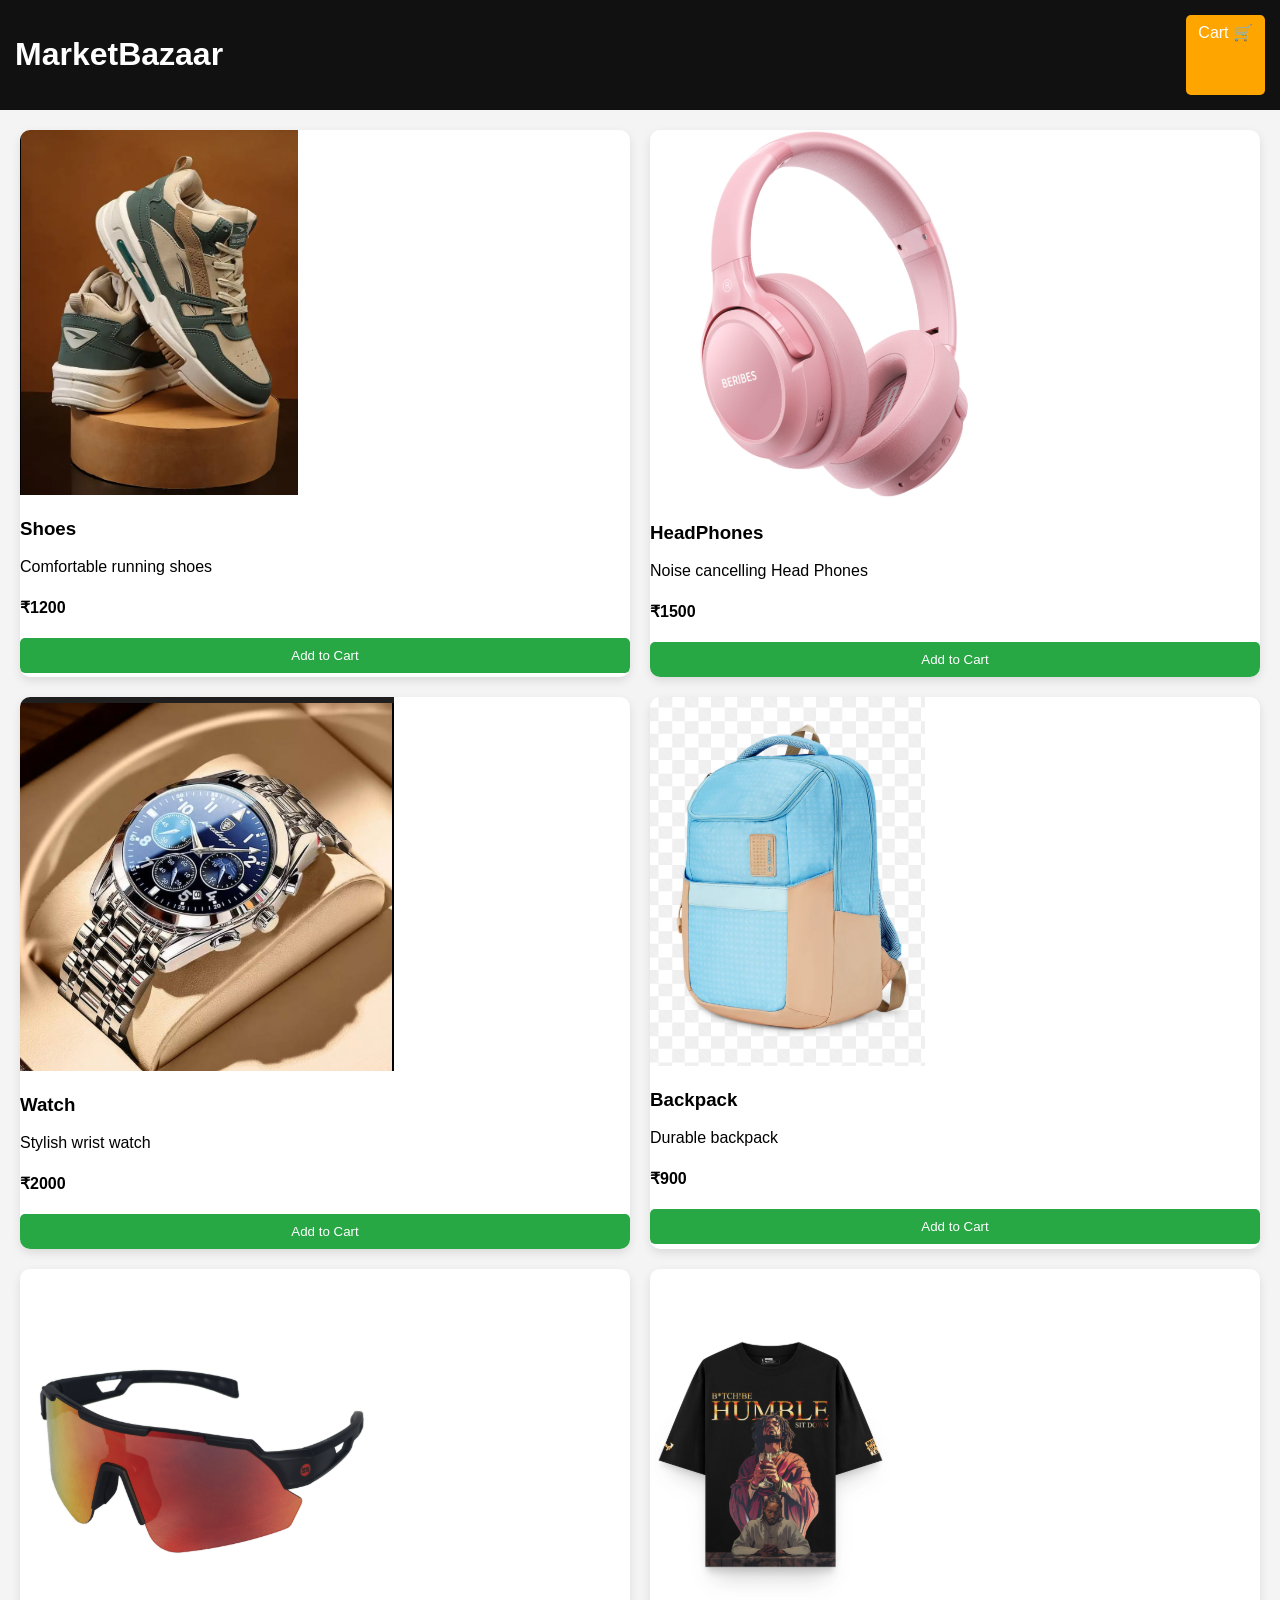
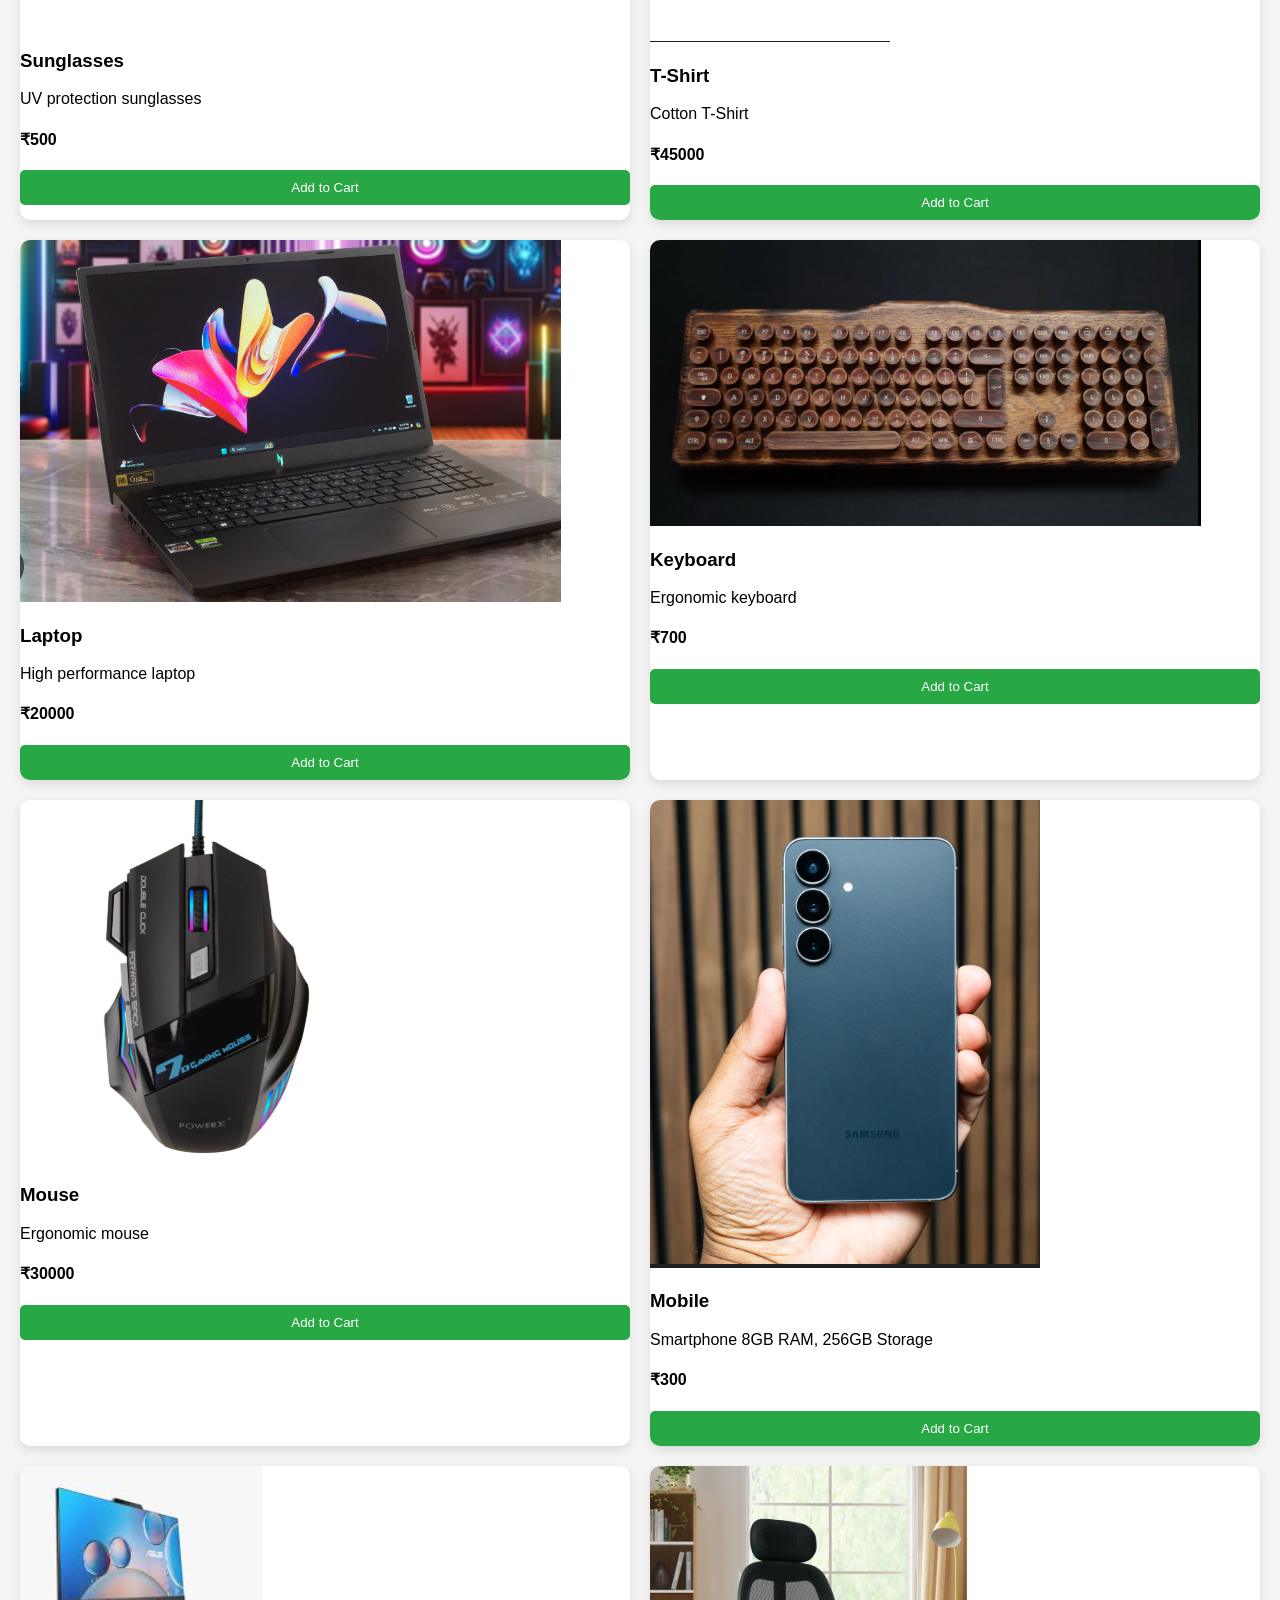
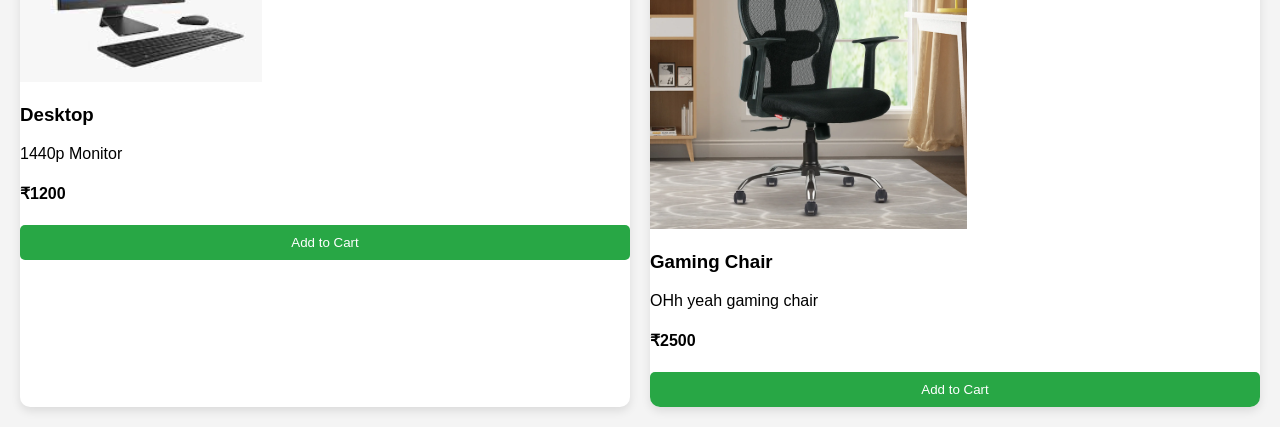
<file: E-Commerce Website/index.html>
<!DOCTYPE html>
<html>
<head>
    <title>MarketBazaar</title>
    <link rel="stylesheet" href="../E-Commerce Website/style.css">
</head>
<body>

<header>
    <h1>MarketBazaar</h1>
    <a href="cart.html" class="cart-btn">Cart 🛒</a>
</header>

<div class="grid" id="productGrid"></div>

<script src="script.js"></script>
</body>
</html>
</file>
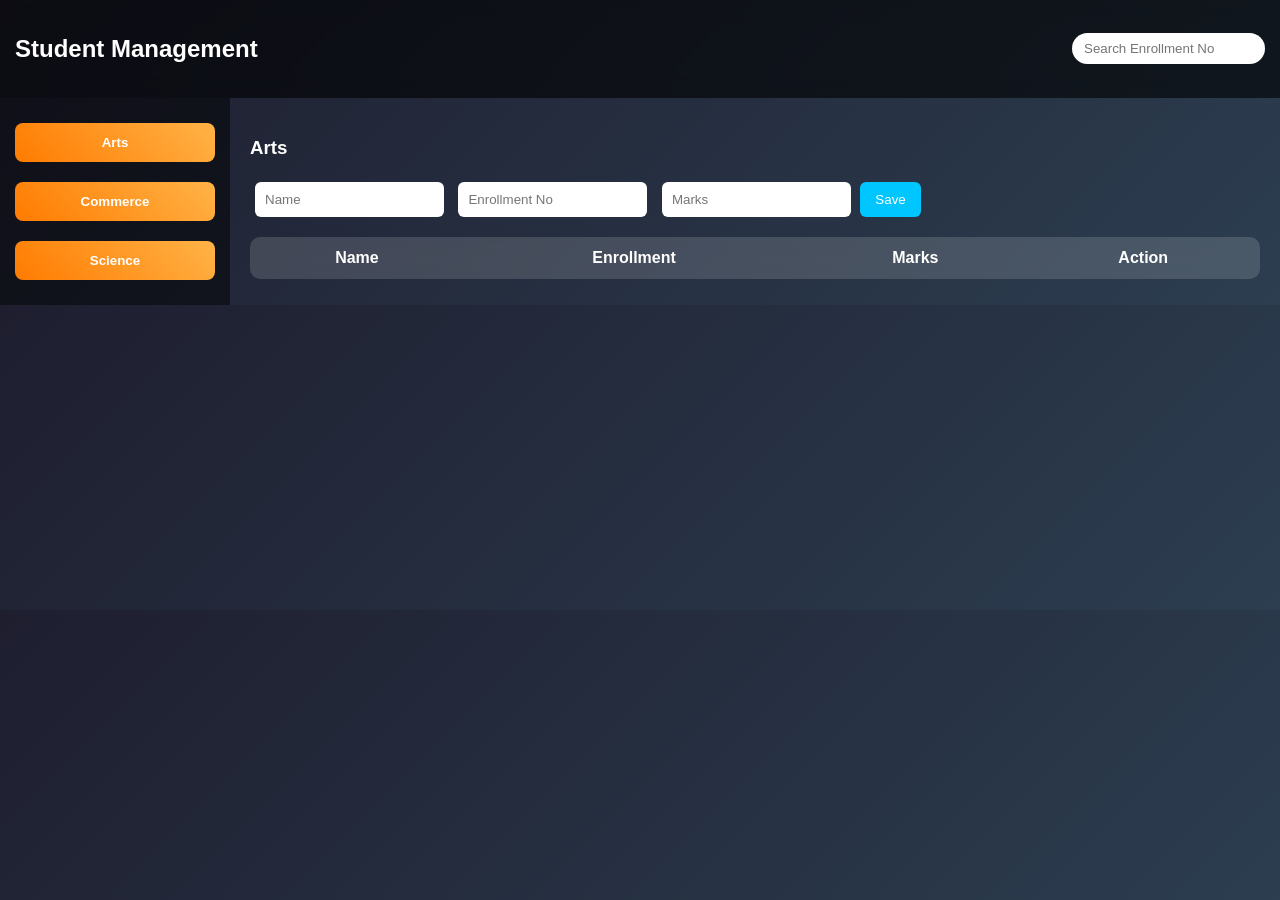
<file: Student Management website/index.html>
<!DOCTYPE html>
<html>
<head>
    <title>Student Management</title>
    <link rel="stylesheet" href="style.css">
</head>
<body>

<header>
    <h2>Student Management</h2>
    <input type="text" id="search" placeholder="Search Enrollment No">
</header>

<div class="container">

    <aside>
        <button onclick="setStream('Arts')">Arts</button>
        <button onclick="setStream('Commerce')">Commerce</button>
        <button onclick="setStream('Science')">Science</button>
    </aside>

    <main>
        <h3 id="title">Arts</h3>

        <form id="form">
            <input type="text" id="name" placeholder="Name" required>
            <input type="text" id="enroll" placeholder="Enrollment No" required>
            <input type="number" id="marks" placeholder="Marks" required>
            <button type="submit">Save</button>
        </form>

        <table>
            <thead>
                <tr>
                    <th>Name</th>
                    <th>Enrollment</th>
                    <th>Marks</th>
                    <th>Action</th>
                </tr>
            </thead>
            <tbody id="table"></tbody>
        </table>
    </main>

</div>

<script src="script.js"></script>
</body>
</html>
</file>
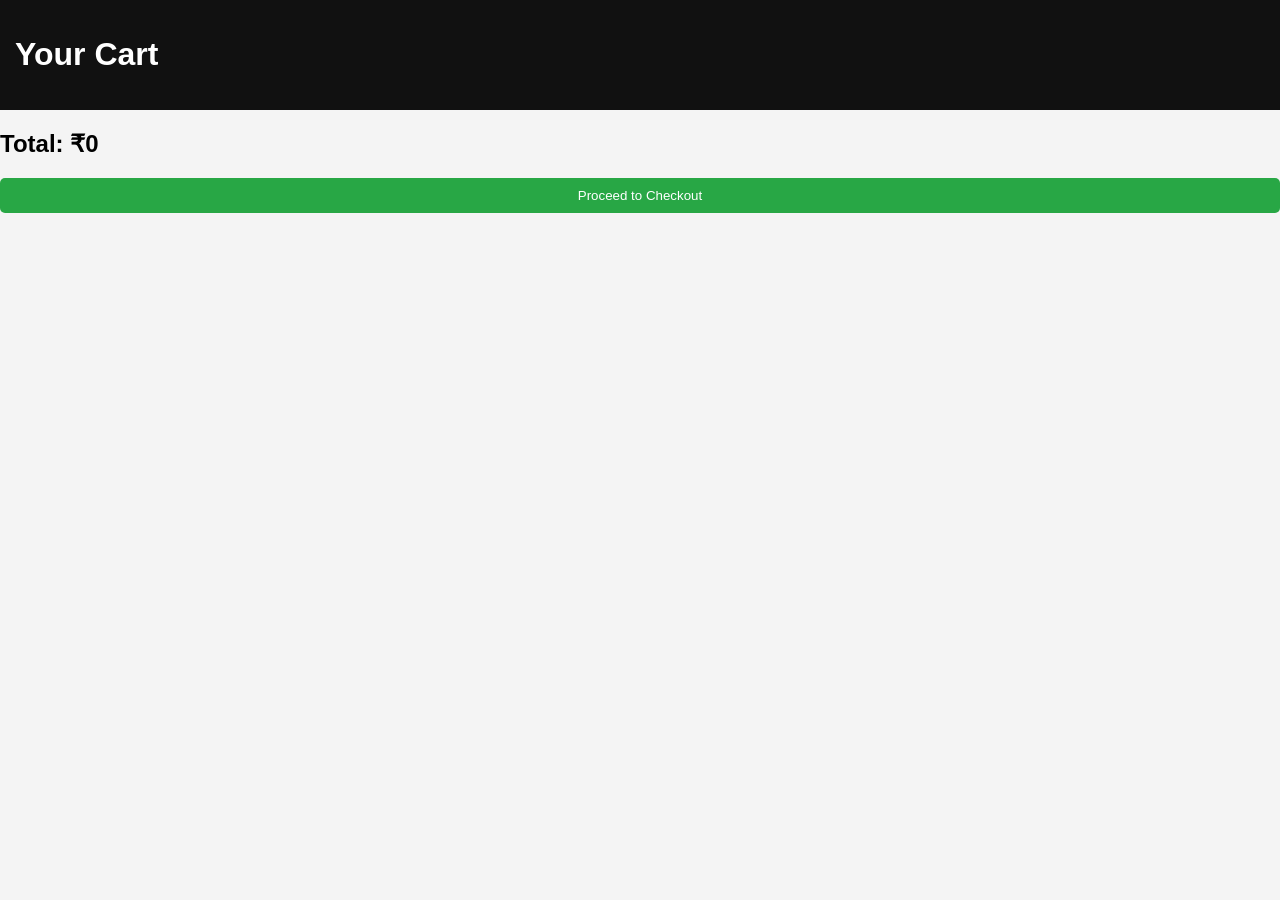
<file: E-Commerce Website/cart.html>
<!DOCTYPE html>
<html>
<head>
    <title>Cart</title>
    <link rel="stylesheet" href="../E-Commerce Website/style.css">
</head>
<body>

<header>
    <h1>Your Cart</h1>
</header>

<div id="cartItems"></div>
<h2 id="total"></h2>

<a href="checkout.html"><button>Proceed to Checkout</button></a>

<script src="cart.js"></script>
</body>
</html>
</file>
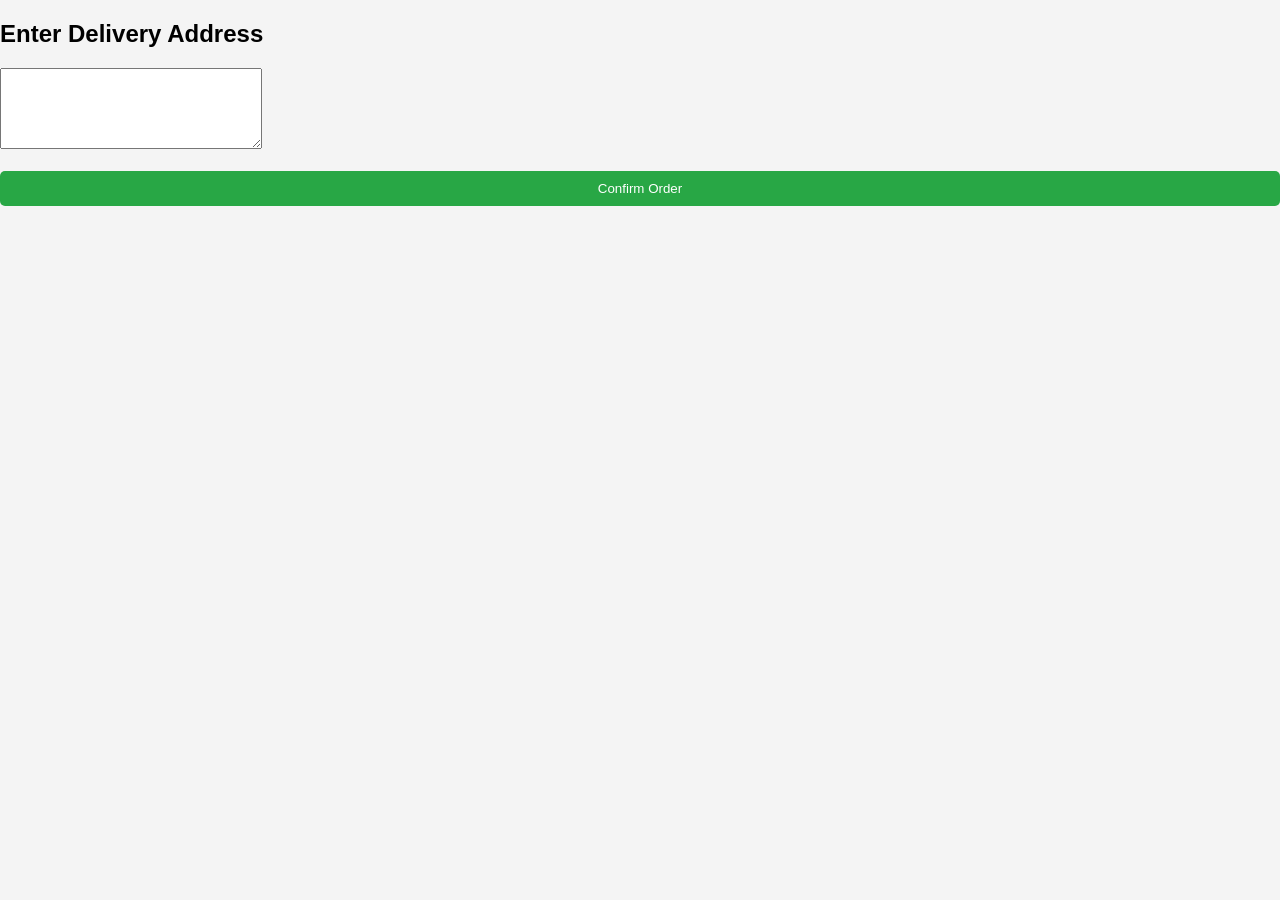
<file: E-Commerce Website/checkout.html>
<!DOCTYPE html>
<html>
<head>
    <title>Checkout</title>
    <link rel="stylesheet" href="../E-Commerce Website/style.css">
</head>
<body>

<h2>Enter Delivery Address</h2>
<textarea id="address" rows="5" cols="30"></textarea>

<br><br>
<button onclick="placeOrder()">Confirm Order</button>

<script src="checkout.js"></script>
</body>
</html>
</file>
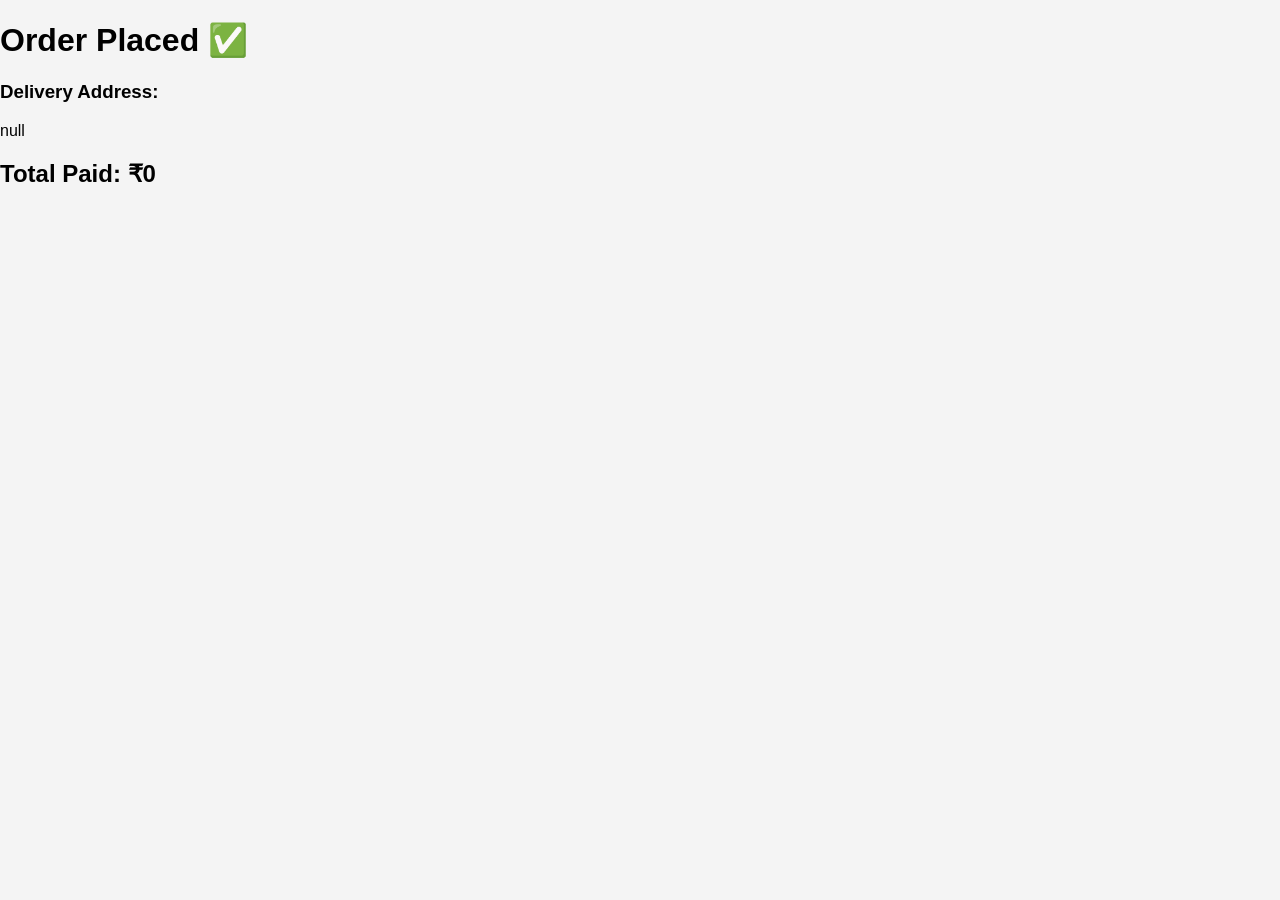
<file: E-Commerce Website/order.html>
<!DOCTYPE html>
<html>
<head>
    <title>Order Summary</title>
    <link rel="stylesheet" href="../E-Commerce Website/style.css">
</head>
<body>

<h1>Order Placed ✅</h1>

<div id="summary"></div>

<script src="order.js"></script>
</body>
</html>
</file>
<file: E-Commerce Website/style.css>
body {
    font-family: Arial;
    margin: 0;
    background: #f4f4f4;
}

header {
    background: #111;
    color: white;
    padding: 15px;
    display: flex;
    justify-content: space-between;
}

.cart-btn {
    color: white;
    text-decoration: none;
    background: orange;
    padding: 8px 12px;
    border-radius: 5px;
}

.grid {
    display: grid;
    grid-template-columns: repeat(2, 1fr);
    gap: 20px;
    padding: 20px;
}

.card {
    background: white;
    padding: 15px;
    border-radius: 10px;
    box-shadow: 0 4px 10px rgba(0,0,0,0.1);
    transition: 0.3s;
}

.card:hover {
    transform: scale(1.03);
}

.card {
    background: white;
    border-radius: 10px;
    box-shadow: 0 4px 10px rgba(0,0,0,0.1);
    transition: 0.3s;
    overflow: hidden;
    padding: 0;   
}

button {
    background: #28a745;
    color: white;
    border: none;
    padding: 10px;
    width: 100%;
    cursor: pointer;
    border-radius: 5px;
}

button:hover {
    background: #218838;
}
</file>
<file: Student Management website/style.css>
body {
    font-family: 'Segoe UI', sans-serif;
    margin: 0;
    background: linear-gradient(135deg, #1e1e2f, #2c3e50);
    color: #fff;
}

/* Header */
header {
    background: rgba(0,0,0,0.6);
    backdrop-filter: blur(10px);
    padding: 15px;
    display: flex;
    justify-content: space-between;
    align-items: center;
}

header input {
    padding: 8px 12px;
    border-radius: 20px;
    border: none;
    outline: none;
}

/* Layout */
.container {
    display: flex;
}

/* Sidebar */
aside {
    width: 200px;
    background: rgba(0,0,0,0.5);
    padding: 15px;
}

aside button {
    width: 100%;
    margin: 10px 0;
    padding: 12px;
    border: none;
    border-radius: 8px;
    background: linear-gradient(45deg, #ff7b00, #ffb347);
    color: white;
    font-weight: bold;
    cursor: pointer;
    transition: 0.3s;
}

aside button:hover {
    transform: scale(1.05);
}

/* Main */
main {
    flex: 1;
    padding: 20px;
}

/* Form */
form {
    margin-bottom: 15px;
}

form input {
    margin: 5px;
    padding: 10px;
    border-radius: 6px;
    border: none;
    outline: none;
}

form button {
    padding: 10px 15px;
    border: none;
    border-radius: 6px;
    background: #00c6ff;
    color: white;
    cursor: pointer;
    transition: 0.3s;
}

form button:hover {
    background: #0072ff;
}

/* Table */
table {
    width: 100%;
    border-collapse: collapse;
    background: rgba(255,255,255,0.05);
    backdrop-filter: blur(8px);
    border-radius: 10px;
    overflow: hidden;
}

th {
    background: rgba(255,255,255,0.1);
}

td, th {
    padding: 12px;
    text-align: center;
}

tr:hover {
    background: rgba(255,255,255,0.08);
}

/* Buttons */
td button {
    padding: 6px 10px;
    border: none;
    border-radius: 5px;
    margin: 2px;
    cursor: pointer;
}

td button:first-child {
    background: #00c853;
    color: white;
}

td button:last-child {
    background: #ff3d00;
    color: white;
}
</file>
